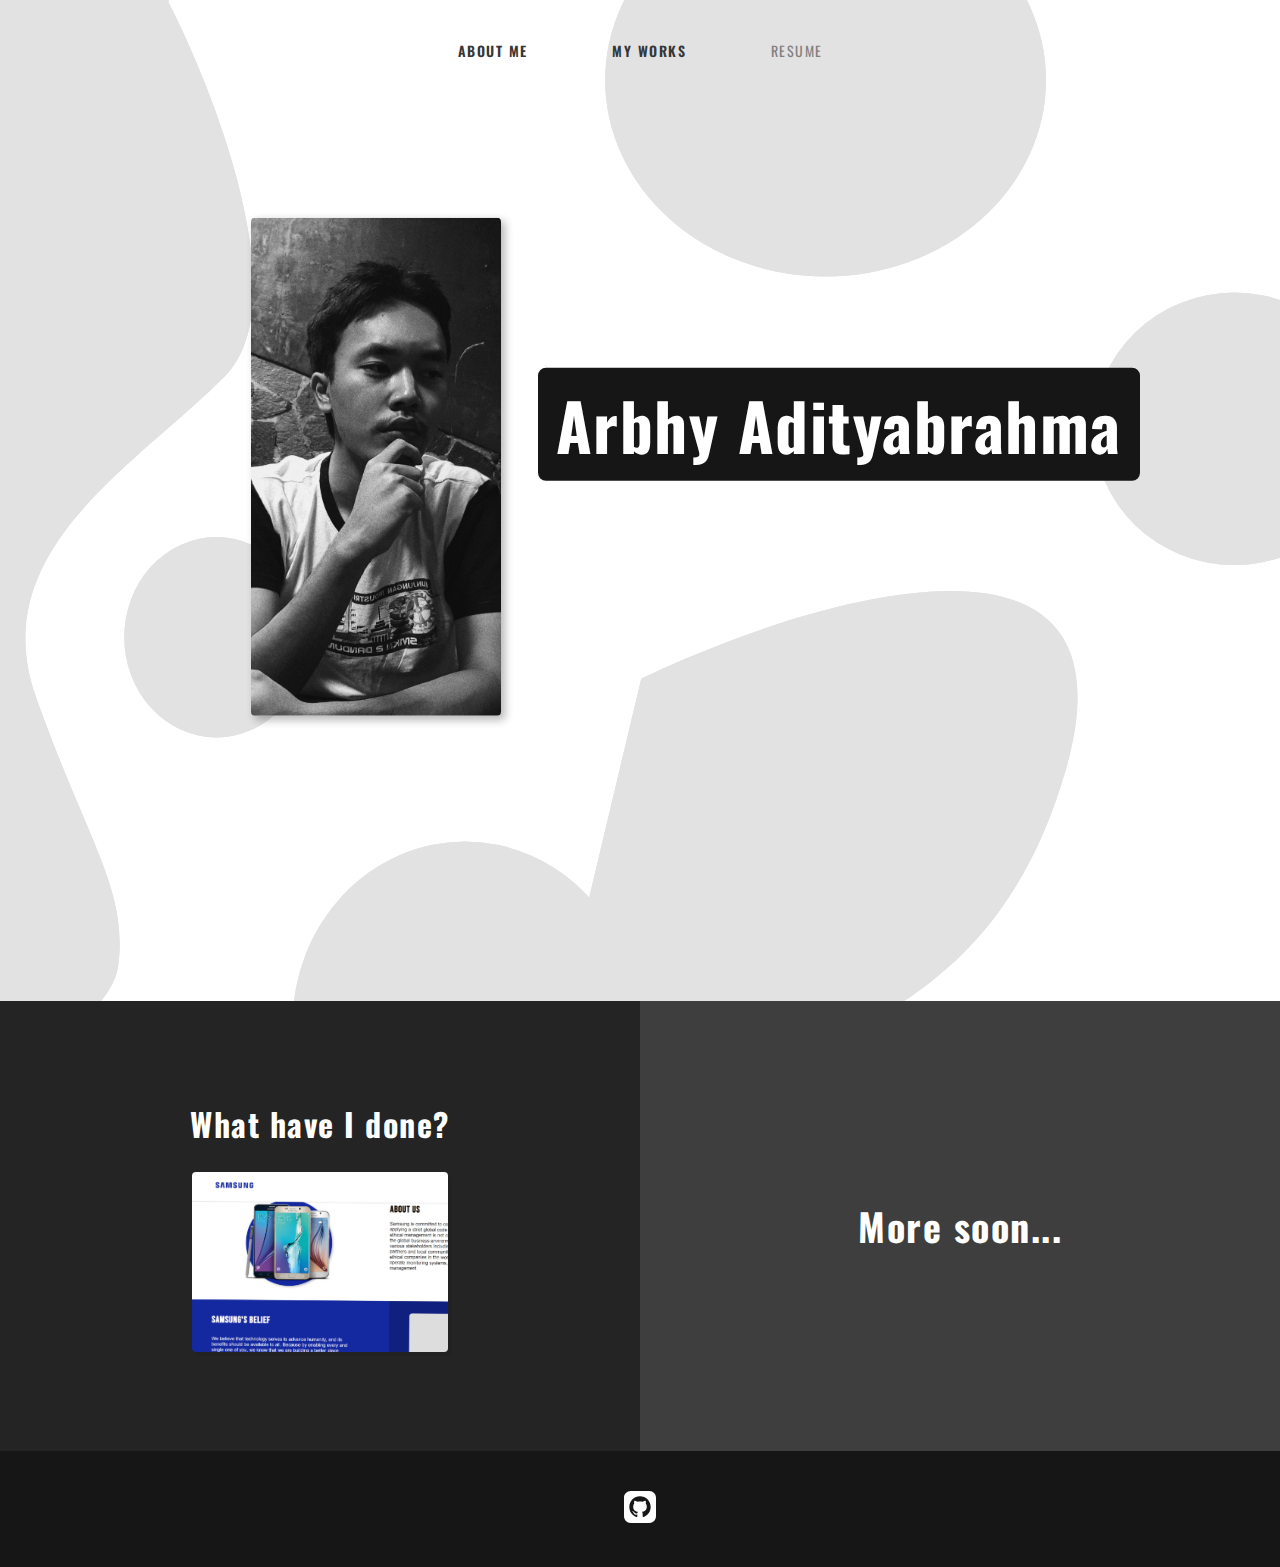
<file: index.html>
<!DOCTYPE html>
<html lang="en">
  <head>
    <meta charset="UTF-8" />
    <meta name="viewport" content="width=device-width, initial-scale=1.0" />
    <title>Arbhy's Portfolio</title>
    <link rel="stylesheet" href="css/custom.css" />
  </head>
  <body>
    <header>
      <nav id="navbar">
        <ul id="nav-menu">
          <li class="nav-item">
            <a href="#profile" class="nav-link">ABOUT ME</a>
          </li>
          <li class="nav-item">
            <a href="#projects" class="nav-link">MY WORKS</a>
          </li>
          <li class="nav-item">
            <a class="disabled" title="disabled for now">RESUME</a>
          </li>
        </ul>
      </nav>
    </header>
    <section id="profile">
      <div id="hero">
        <div id="hero-content">
          <div id="hero-img">
            <img src="img/me.jpg" alt="My Profile" />
            <img src="img/2020-03-29 02.58.05 1-min.jpg" alt="My Profile" />
          </div>
          <div id="hero-txt">
            <p>
              <span>Arbhy Adityabrahma</span>
            </p>
          </div>
        </div>
      </div>
    </section>
    <section id="projects">
      <div id="showcase">
        <div id="showcase-content">
          <h1>What have I done?</h1>
          <div class="showcase-box">
            <div id="overlay-showcase">
              <a href=" https://are8it.github.io/samsung-landing-page_dekstop/">
                <p>Samsung Landing Page<br>(Desktop Version)</p>
              </a>
            </div>
          </div>
        </div>
      </div>
      <div id="coming-soon">
        <h1>More soon...</h1>
      </div>
    </section>
    <footer>
      <div id="footer-icon">
        <a
          href="https://github.com/are8it"
          target="_blank"
          rel="noopener noreferrer"
        >
          <svg
            xmlns="http://www.w3.org/2000/svg"
            width="32"
            height="32"
            viewBox="0 0 24 24"
          >
            <path
              d="M19 0h-14c-2.761 0-5 2.239-5 5v14c0 2.761 2.239 5 5 5h14c2.762 0 5-2.239 5-5v-14c0-2.761-2.238-5-5-5zm-4.466 19.59c-.405.078-.534-.171-.534-.384v-2.195c0-.747-.262-1.233-.55-1.481 1.782-.198 3.654-.875 3.654-3.947 0-.874-.312-1.588-.823-2.147.082-.202.356-1.016-.079-2.117 0 0-.671-.215-2.198.82-.64-.18-1.324-.267-2.004-.271-.68.003-1.364.091-2.003.269-1.528-1.035-2.2-.82-2.2-.82-.434 1.102-.16 1.915-.077 2.118-.512.56-.824 1.273-.824 2.147 0 3.064 1.867 3.751 3.645 3.954-.229.2-.436.552-.508 1.07-.457.204-1.614.557-2.328-.666 0 0-.423-.768-1.227-.825 0 0-.78-.01-.055.487 0 0 .525.246.889 1.17 0 0 .463 1.428 2.688.944v1.489c0 .211-.129.459-.528.385-3.18-1.057-5.472-4.056-5.472-7.59 0-4.419 3.582-8 8-8s8 3.581 8 8c0 3.533-2.289 6.531-5.466 7.59z"
            />
          </svg>
        </a>
      </div>
    </footer>
  </body>
</html>
</file>
<file: css/custom.css>
@import url(https://fonts.googleapis.com/css?family=IBM+Plex+Sans:400,600,700&display=swap);@import url(https://fonts.googleapis.com/css?family=Oswald:400,700&display=swap);*{padding:0;margin:0;box-sizing:border-box}html,body{scroll-behavior:smooth;font-size:14px;letter-spacing:1.5px;background:url(../img/bg_pattern.svg);background-size:cover}img{max-width:100%;height:auto}.disabled{color:grey!important;cursor:default}#navbar,#profile,footer{padding:40px 10%}#navbar{font-family:"Oswald",sans-serif;width:100%;display:flex;justify-content:center}#nav-menu{padding:0}.nav-item{list-style-type:none;display:inline-block;margin:0 40px}.nav-link{font-weight:600;text-decoration:none;color:#363636;position:relative}.nav-link::before{position:absolute;content:"";background:#161616;height:3px;width:100%;bottom:0;transform:scaleX(0);transform-origin:right;transition:transform 0.5s ease-in-out}.nav-link:hover::before{transform:scaleX(1);transform-origin:left;transition:transform 0.5s ease-in-out}#profile{overflow-x:hidden;width:100%;height:100vh}#hero{width:100%;height:100%;position:relative}#hero-content{width:100%;position:absolute;top:40%;transform:translateY(-50%);display:flex}#hero-img{width:40%;height:fit-content}#hero-img img{margin-left:30%;width:250px;border-radius:4px;box-shadow:4px 4px 8px #1616164f}#hero-img img:nth-child(2){display:none}#hero-txt{width:60%;font-family:"Oswald",sans-serif!important;margin-top:150px;margin-left:auto}#hero-txt p{font-size:45px;font-weight:700}#hero-txt p span{display:block;width:fit-content;font-size:65px;background:#161616;border-radius:8px;color:white;padding:8px 18px}#projects{width:100%;height:50vh;display:flex;color:white;font-family:"Oswald",sans-serif}#showcase,#coming-soon{width:50%;height:100%}#showcase{background:#242424;position:relative}#showcase-content{position:absolute;top:50%;transform:translateY(-50%);width:100%;height:fit-content}#showcase-content h1{font-size:32px;text-align:center}.showcase-box{margin:auto;margin-top:25px;width:40%;height:20vh;border-radius:4px;background-image:url(../img/samsung_page.png);background-size:cover;box-shadow:4px 4px #222222a8}#overlay-showcase{opacity:0;height:100%;width:100%;background:rgba(8,8,8,.637);position:relative}#overlay-showcase a{font-size:16px;color:white;text-decoration:none}#overlay-showcase a:hover{color:white}#overlay-showcase p{position:absolute;top:50%;left:50%;transform:translate(-50%,-50%)}.showcase-box:hover #overlay-showcase{opacity:1;-webkit-transition:opacity 0.3s;-moz-transition:opacity 0.3s;-o-transition:opacity 0.3s;transition:opacity 0.3s}#coming-soon{background:#3e3e3e;position:relative}#coming-soon h1{font-size:38px;text-align:center;position:absolute;top:50%;left:50%;transform:translate(-50%,-50%)}footer{background:#161616;color:white}footer{display:flex;justify-content:center}#footer-icon{display:inline-block}#footer-icon a{text-decoration:none}#footer-icon svg{fill:white;margin:0 15px}#footer-icon svg:hover{fill:#b9b9b9}@media (max-width:990px){.nav-item{margin:10px}#hero-content{display:block}#hero-img{margin:auto;width:50%}#hero-img img{margin:auto;border-radius:50%}#hero-img img:nth-child(1){display:none}#hero-img img:nth-child(2){display:block}#hero-txt{margin-left:0;margin-top:20px;width:100%}#hero-txt p{text-align:center;font-size:18px}#hero-txt p span{margin:auto;margin-bottom:5px;border-radius:0;padding:10px;text-align:center;font-size:24px}#projects{height:75vh;display:block}#showcase,#coming-soon{width:100%;height:50vh}#coming-soon{height:25vh}#showcase-content h1,#coming-soon h1{font-size:28px}.showcase-box{width:60%}}@media (min-width:768px) and (max-width:990px){html,body{font-size:18px}.nav-item{margin:40px}#hero-txt{margin-top:30px}#hero-txt p{font-size:30px}#hero-txt p span{font-size:42px}#showcase-content h1,#coming-soon h1{font-size:42px}}
</file>
